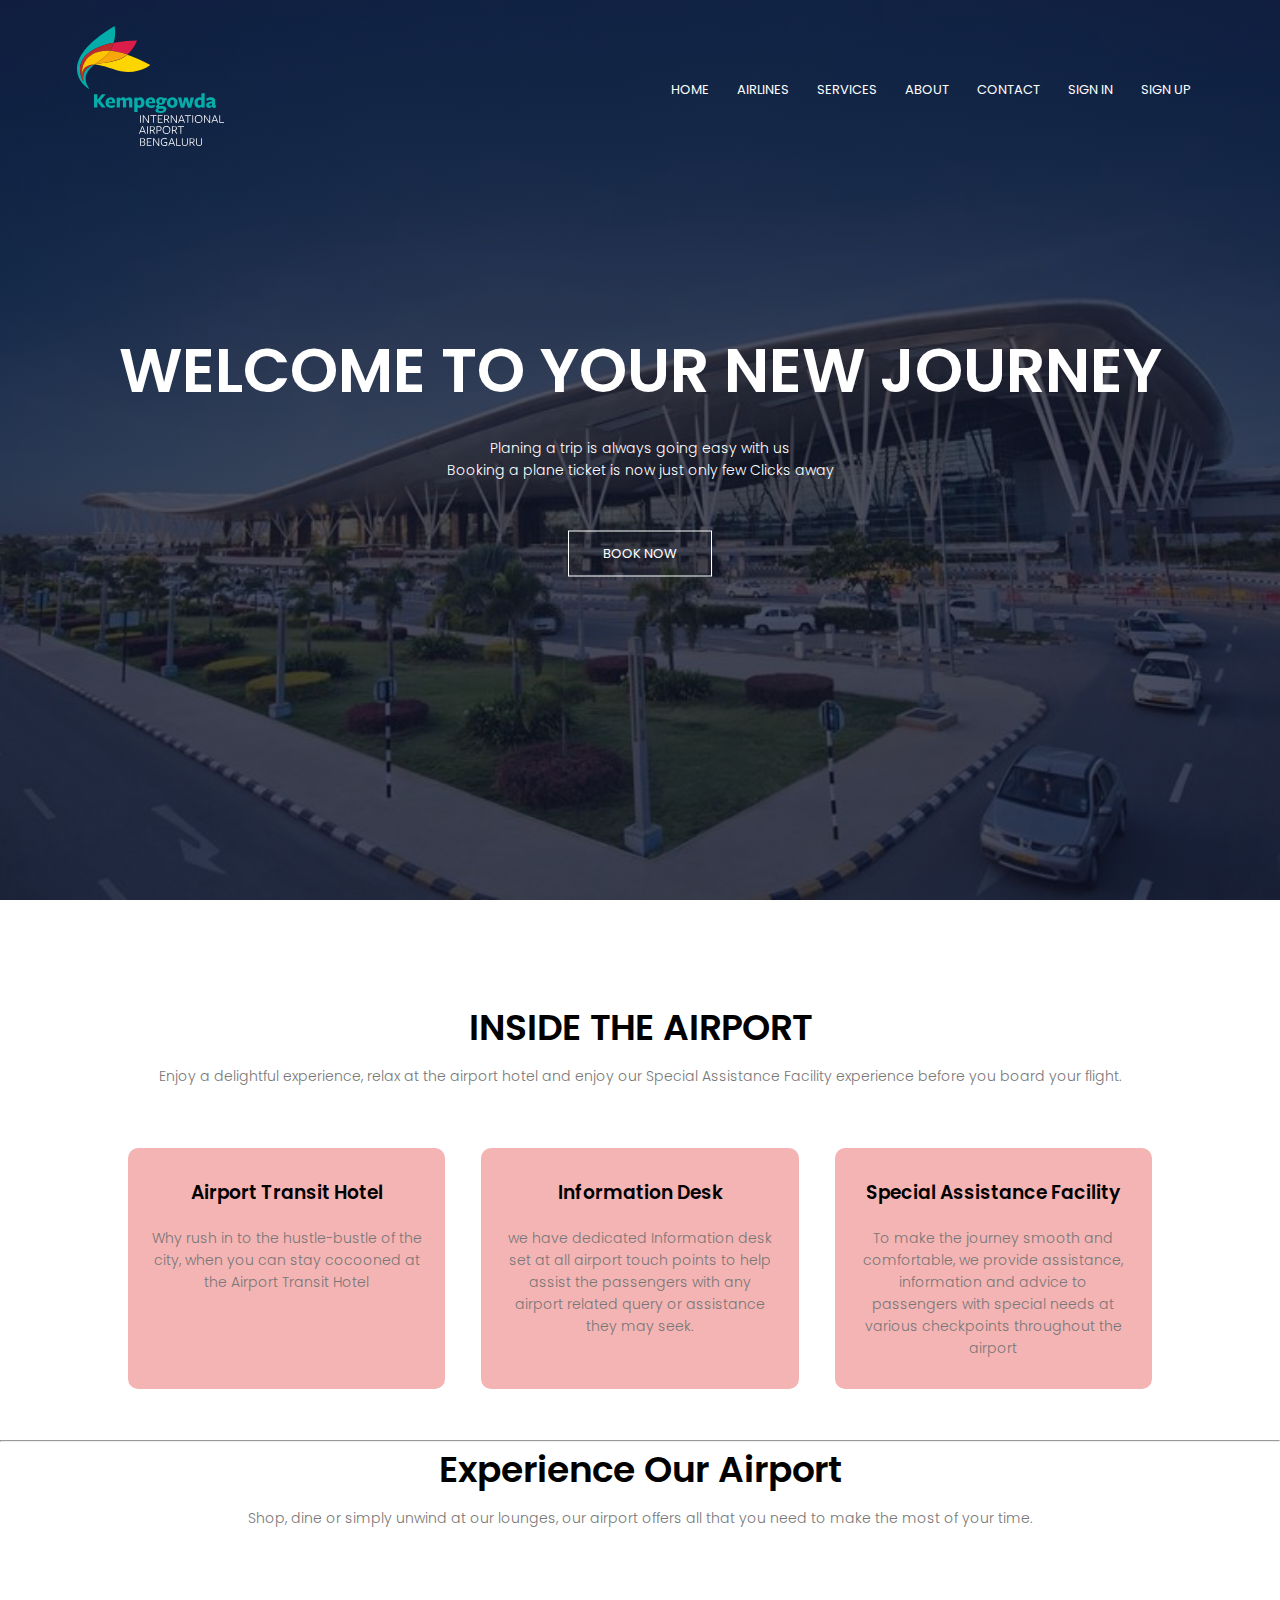
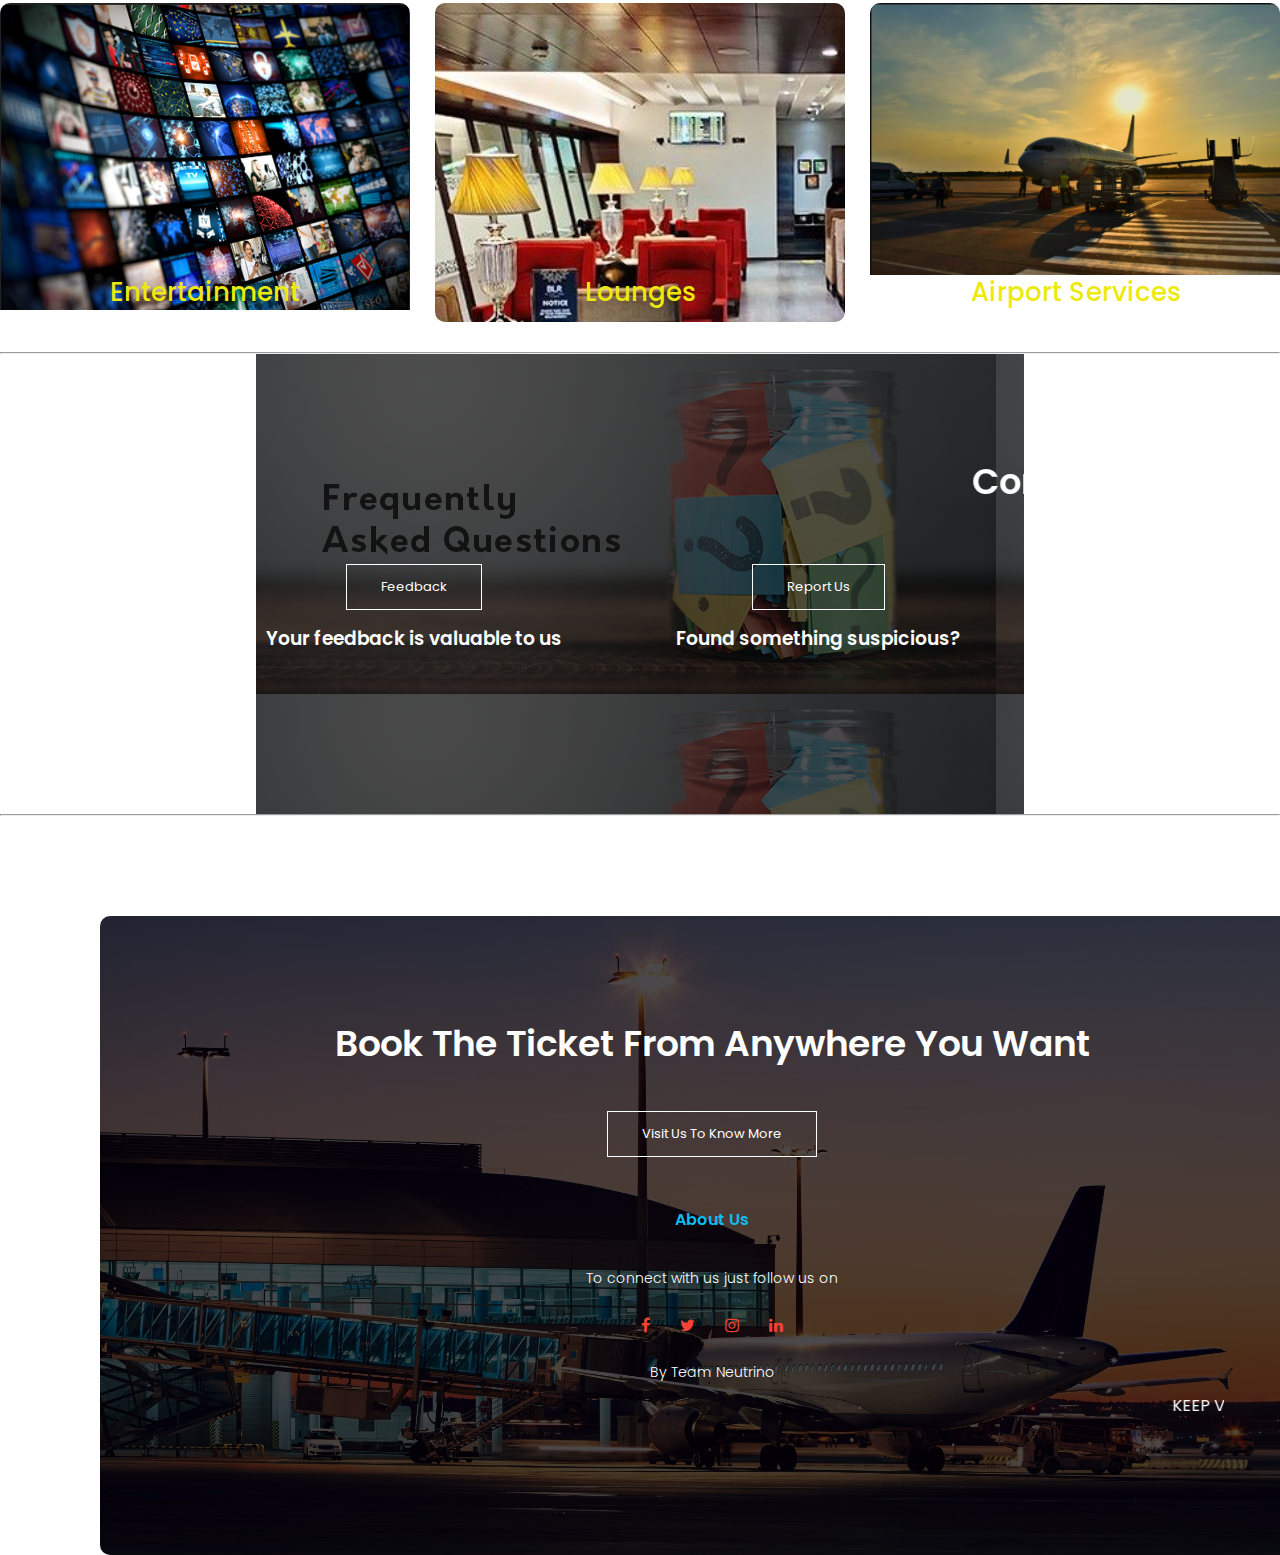
<file: index.html>
<!DOCTYPE html>
<html>
    <head>
        <meta name="viewport" content="with=device-width, initial-scale=1.0">
        <title>International Airport Banglore </title>
        <link rel="stylesheet" href="style.css">
        <link rel="preconnect" href="https://fonts.googleapis.com">
<link rel="preconnect" href="https://fonts.gstatic.com" crossorigin>
<link href="https://fonts.googleapis.com/css2?family=Poppins:wght@100;200;300;400;600;700&display=swap" rel="stylesheet">
<link rel="stylesheet" href="https://stackpath.bootstrapcdn.com/font-awesome/4.7.0/css/font-awesome.min.css">  
</head>
    <body>
        <section class="header">
            <nav>
                <a href="index.html"><img src="images/kiab-logo.svg"></a>
                <div class="nav-links" id="navLinks">
                    <i class="fa fa-times" onclick="hideMenu()"></i>
                    <ul>
                        <li><a href="index.html">HOME</a> </li>
                        <li><a href="Airlines.html">AIRLINES</a> </li>
                        <li><a href="">SERVICES</a> </li>
                        <li><a href="">ABOUT</a> </li>
                        <li><a href="contact.html">CONTACT</a> </li>
                        <li><a href="sign_in.html">SIGN IN</a> </li>
                        <li><a href="sign_up.html">SIGN UP</a></li>
                    </ul>
                </div>
                    <i class="fa fa-bars" onclick="showMenu()"></i>
            </nav>
<div class="text-box">
  
    <h1>WELCOME TO YOUR NEW JOURNEY</h1>
    
    <p> Planing a trip is always going easy with us  <br>Booking a plane ticket is now just only few Clicks away  </p>
    <a href="" class="hero-btn">BOOK NOW</a>

           </section>
          

<!--- Course -->

<section class="course">
    <h1>INSIDE THE  AIRPORT </h1>
    <p> Enjoy a delightful experience, relax at the airport hotel and enjoy our  Special Assistance Facility experience before you board your flight. </p>
<div class="row"> 
<div class="course-col"> 
    <h3>Airport Transit Hotel</h3>
    <p>Why rush in to the hustle-bustle of the city, when you can stay cocooned at the Airport Transit Hotel</p>

</div>
<div class="course-col"> 
    <h3>Information Desk</h3>
    <p>we have dedicated Information desk set at
         all airport touch points to help assist the passengers with any airport related query or assistance they may seek.</p>

</div>
<div class="course-col"> 
    <h3>Special Assistance Facility</h3>
    <p>To make the journey smooth and comfortable, we provide assistance, information and advice to passengers 
        with special needs at various checkpoints throughout the airport</p>

</div>
</div>
    
</section> 
<hr>
<!--campus-->


<sectiom class="campus">
    <h1> Experience Our Airport </h1>
    <p>Shop, dine or simply unwind at our lounges, our airport
        offers all that you need to make the most of your time.
          </p>
    
    <div class="row">

    <div class="campus-col">
        <img src="images\Ente.png">
        
        <div class="layer">
            <h3>Entertainment </h3>
            <p>View entertainment news and videos for the latest movie, music, TV and celebrity headlines</p>

        </div>
        </div>
        <div class="campus-col">
            <img src="images\Lounge12.jpg">
            <div class="layer">
                <h3>Lounges</h3>
                <p>Relax before you take-off with special privileges at Lounge</p>
    
            </div>
            </div>
            <div class="campus-col">
                <img src="images\as.png">
                <div class="layer">
                    <h3>Airport Services</h3>
                    <p>Your one stop guide to travelling from
                        Banglore Airport</p>
        
                </div>
                </div>
            </div>
</section>
<hr>


<!--Testimonials-->


<section class="testimonials">
    <marquee>
        <h1>Connect With Us</h1>
    </marquee>
   
    
<div class="row">
<div class="testimonial-col">
  
    <div>
       <a href="Feedback.html" class="hero-btn"> Feedback </a>
   <h3>Your feedback is valuable to us</h3>
   </div>
</div>
<div class="testimonial-col">
    
    <div>
         <a href="" class="hero-btn"> Report Us </a>
   <h3> Found something suspicious?</h3>
 </div>
</div>
</div>

</section>

<hr>

<!---Call To Action-->

<secton class="cta">
  <h1> Book The Ticket From Anywhere You Want </h1>
    <a href="" class="hero-btn">Visit Us To Know More </a>
</section>


<!--footer-->

<section class="footer">
    <h4>About Us</h4>
    <p>To connect with us just follow us on</p>

    <div class="icons">
        <i class="fa fa-facebook"></i>
        <i class="fa fa-twitter"></i>
        <i class="fa fa-instagram"></i>
        <i class="fa fa-linkedin"></i>
    </div>
    <p> By Team Neutrino</p>
   <marquee> <p1>KEEP VISITING AND STAY SECURE WITH US FOR MORE EXCITING TRAVEL OFFER ,
         JUST BOOK THE TICKET  AND ENJOY  YOUR DREAM TRAVELLING  WITH  US  </p1>
   </marquee>
</section>














<!--JavaScript for Toggle Menu-->

      <script> 
           var navLinks=document.getElementById("navLinks");
           function showMenu(){
            navLinks.style.right="0";
           }
           function hideMenu(){
            navLinks.style.right="-200px";
           }
            
       </script> 

    </body>
    </html>
</file>
<file: style.css>
* {
    margin: 0;
    padding: 0;
    font-family: 'Poppins', sans-serif;
}

.header {
    min-height: 100vh;
    width: 100%;
    background-image: linear-gradient(rgba(4, 9, 30, 0.7), rgba(4, 9, 30, 0.7)), url(images/Aa1.jpg);
    background-position: center;
    background-size: cover;
    position: relative;
}

nav {
    display: flex;
    padding: 2% 6%;
    justify-content: space-between;
    align-items: center;
}

nav img {
    width: 150 px;
}

.nav-links {
    flex: 1;
    text-align: right;
}

.nav-links ul li {
    list-style: none;
    display: inline-block;
    padding: 8px 12px;
    position: relative;
}

.nav-links ul li a {
    color: #fff;
    text-decoration: none;
    font-size: 13px;
}

.nav-links ul li::after {
    content: '';
    width: 0;
    height: 2px;
    background: #f44336;
    display: block;
    margin: auto;
    transition: 0.5s;
}

.nav-links ul li:hover::after {
    width: 100%;
}

.text-box {
    width: 90%;
    color: #fff;
    position: absolute;
    top: 50%;
    left: 50%;
    transform: translate(-50%, -50%);
    text-align: center;
    -webkit-transform: translate(-50%, -50%);
    -moz-transform: translate(-50%, -50%);
    -ms-transform: translate(-50%, -50%);
    -o-transform: translate(-50%, -50%);
}

.text-box h1 {
    font-size: 62px;
}

.text-box p {
    margin: 10px 0 40px;
    font-size: 14px;
    color: #fff;
}

.hero-btn {
    display: inline-block;
    text-decoration: none;
    color: #fff;
    border: 1px solid #fff;
    padding: 12px 34px;
    font-size: 13px;
    background: transparent;
    position: relative;
    cursor: pointer;
}

.hero-btn:hover {
    border: 1px solid #f44336;
    background: #f44336;
    transition: 1st;
}

nav .fa {
    display: none;
}

@media(max-width:700px) {
    .text-box h1 {
        font-size: 20px;
    }
    .nav-links ul li {
        display: block;
    }
    .nav-links {
        position: absolute;
        background: #f44336;
        height: 100vh;
        width: 200px;
        top: 0;
        right: -200px;
        text-align: left;
        z-index: 2;
        transition: 1s;
    }
    nav .fa {
        display: block;
        color: #fff;
        margin: 10px;
        font-size: 22px;
        cursor: pointer;
    }
    .nav-links ul {
        padding: 30px;
    }
}


/*-- course--*/

.course {
    width: 80%;
    margin: auto;
    text-align: center;
    padding-top: 100px;
}

h1 {
    font-size: 36px;
    font-weight: 600;
}

p {
    color: #777;
    font-size: 14px;
    font-weight: 300;
    line-height: 22px;
    padding: 10px;
}

.row {
    margin-top: 5%;
    display: flex;
    justify-content: space-between;
}

.course-col {
    flex-basis: 31%;
    background-color: #f5b4b4;
    border-radius: 10px;
    margin-bottom: 5%;
    padding: 20px 12px;
    box-sizing: border-box;
    transition: 0.5s;
}

h3 {
    text-align: center;
    font-weight: 600;
    margin: 10px 0;
}

.course-col:hover {
    box-shadow: 0 0 20px 0px rgba(0, 0, 0, 0.555);
}

@media(max-width:700px) {
    .row {
        flex-direction: column;
    }
}


/*--Campus--*/

.campus {
    width: 80%;
    margin: auto;
    text-align: center;
    padding-top: 50px;
}

.campus-col {
    flex-basis: 32%;
    border-radius: 10px;
    margin-bottom: 30px;
    position: relative;
    overflow: hidden;
}

.campus-col img {
    width: 100%;
    display: block;
}

.layer {
    background: transparent;
    height: 100%;
    width: 100%;
    position: absolute;
    top: 0;
    left: 0;
    transition: 0.5s;
}

.layer:hover {
    background: rgba( 226, 0, 0, 0.7);
}

.layer h3 {
    width: 100%;
    font-weight: 500;
    color: rgb(236, 233, 13);
    font-size: 26px;
    bottom: 0;
    left: 50%;
    transform: translateX(-50%);
    position: absolute;
}

.layer:hover h3 {
    bottom: 49%;
    opacity: 1;
}

.campus-col p {
    flex-basis: 32%;
    border-radius: 10px;
    margin-bottom: 30px;
    position: relative;
    overflow: hidden;
    opacity: 0;
}

.layer p {
    width: 100%;
    font-weight: 500;
    color: #fff;
    font-size: 16px;
    bottom: 0;
    left: 50%;
    transform: translateX(-50%);
    position: absolute;
}

.layer:hover p {
    bottom: 25%;
    opacity: 1;
}

@media(max-width:700px) {
    .layer p {
        position: absolute;
        text-align: below;
        padding-bottom: 2px;
    }
}


/*---Testimonials---*/

.testimonials {
    background-image: linear-gradient(rgba(12, 12, 12, 0.7), rgba(5, 5, 5, 0.7)), url(images/FAQ.jpg);
    width: 80%;
    margin: auto;
    padding-top: 100px;
    text-align: center;
}

.testimonials {
    min-height: 40vh;
    width: 60%;
    position: relative;
}

.testimonial-col {
    flex-basis: 44%;
    border-radius: 10px;
    margin-bottom: 5%;
    text-align: center;
    padding: 10px;
    cursor: pointer;
    display: inline-flex;
}

.testimonials h1 {
    color: #fff;
}

.testimonial-col h3 {
    padding: 0;
    color: #fff;
    margin-top: 14px;
    text-align: center;
}


/*---Call TO ACtiom---*/

.cta {
    margin: 100px;
    width: 80%;
    background-image: linear-gradient(rgba(0, 0, 0, 0.7), rgba(0, 0, 0, 0.7)), url(images/Airp.jpg);
    background-position: center;
    background-size: cover;
    position: absolute;
    border-radius: 10px;
    padding: 100px;
}

.cta h1 {
    color: #fff;
    margin-bottom: 40px;
    padding: 0;
}

@media(max-width:700px) {
    .cta h1 {
        font-size: 24px;
    }
}


/*--Footer--*/

.footer {
    width: 100%;
    text-align: center;
    padding: 30px 0;
}

.footer h4 {
    color: rgb(13, 189, 243);
    margin-bottom: 25px;
    margin-top: 20px;
    font-weight: 600;
}

.footer p {
    color: #fFF;
}

.footer p1 {
    color: #fff;
    white-space: 10px;
}

.icons .fa {
    color: #f44336;
    margin: 0 13px;
    cursor: pointer;
    padding: 18px 0;
}

.fa-heart-o {
    color: #fd1606;
}

@media(max-width:700px) {
    .footer {
        align-items: center;
    }
    .cta {
        align-items: center;
    }
}
</file>
